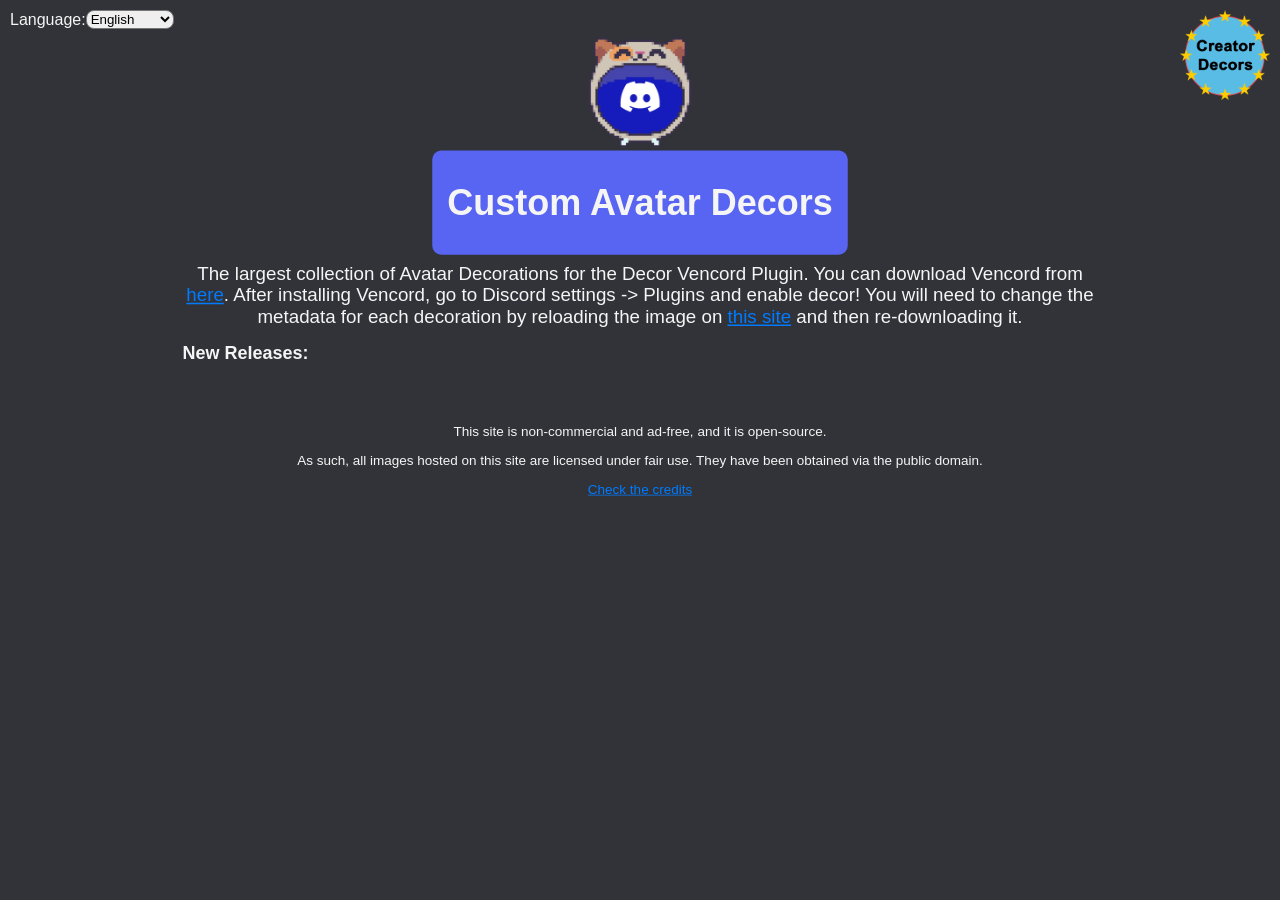
<file: index.html>
<!DOCTYPE html>
<html lang="en">
<head>
    <meta charset="UTF-8">
    <meta name="viewport" content="width=device-width, initial-scale=1.0">
    <title>Custom Avatar Decors</title>
    <link rel="stylesheet" href="css/styles.css">

    <!-- Favicon links -->
    <link rel="apple-touch-icon" sizes="180x180" href="apple-touch-icon.png">
    <link rel="icon" type="image/png" sizes="32x32" href="favicon-32x32.png">
    <link rel="icon" type="image/png" sizes="192x192" href="android-chrome-192x192.png">
    <link rel="icon" type="image/png" sizes="16x16" href="favicon-16x16.png">
    <link rel="manifest" href="site.webmanifest">
    <link rel="mask-icon" href="safari-pinned-tab.svg" color="#e073c3">
    <meta name="msapplication-TileColor" content="#e78ada">
    <meta name="theme-color" content="#ffffff">

    <!-- Open Graph meta tags -->
    <meta name="theme-color" content="#5865F2">
    <meta property="og:title" content="Custom Avatar Decors">
    <meta property="og:description" content="The largest collection of Avatar Decorations for the Decor Vencord Plugin.">
    <meta property="og:image" content="https://i.imgur.com/CTkLbk3.png">
    <meta property="og:url" content="https://jellys-space.github.io/custom-decors/">
    <meta property="og:type" content="website">
    <meta property="og:site_name" content="The Largest Collection Of">
</head>
<body>
    <header>
        <label for="language">Language:</label>
        <select id="language-dropdown" onchange="changeLanguage()">
            <option value="en">English</option>
            <option value="uk">UK English</option>
            <option value="it">Italian</option>
            <option value="ar">Arabic</option>
            <option value="es">Spanish</option>
            <option value="fr">French</option>
            <option value="de">German</option>
            <option value="tr">Turkish</option>
            <option value="ro">Romanian</option>
            <option value="lt">Lithuanian</option>
            <option value="hu">Hungarian</option>
            <option value="ru">Russian</option>
        </select>
    </header>
    </div>
    <div class="button-container">
        <button class="image-button" onclick="navigateToPage()">
            <img src="creatorimages/creator.png" alt="Button Image">
        </button>
    </div>
    <div class="main-container">
        <div class="image-container">
            <img src="decor.png" alt="Decor" class="top-image">
        </div>
        <div class="title-container">
            <h1 id="title">Custom Avatar Decors</h1>
        </div>
        <div class="description-container">
            <p id="description">The largest collection of Avatar Decorations for the Decor Vencord Plugin.<br>
            You can download Vencord <a href="https://vencord.dev/">here</a>. After Vencord is installed, go to Discord Settings -> Plugins and enable Decor!<br>
            You'll need to change the metadata of each decoration by reuploading to <a href="https://www.strerr.com/en/md5_hash_chanager.html">this site</a> and then re-downloading.</p>
        </div>
        <div class="new-releases-container">
            <h2 id="new-releases-title">New Releases:</h2>
            <div class="new-releases">
                <!-- New items will be inserted here -->
            </div>
        </div>
        <div class="container">
            <!-- APNG items will be inserted here -->
        </div>
        <div class="additional-text">
            <p id="additional-text-1">This website is non-commercial, no ads and open source.</p>
            <p id="additional-text-2">As such, all images hosted on this site are licensed under fair use. They were sourced via public domain.</p>
            <p><a id="credits-link" href="credits/credits">Check out the credits</a></p>
        </div>
    </div>
    <script>
        const newImages = [
            
        ];

        const images = [
            
            // Add more images as needed
            ];

const container = document.querySelector('.container');
const newReleasesContainer = document.querySelector('.new-releases');

function navigateToPage() {
    window.location.href = 'creators';
}

function createItem(image, isNew = false) {
    const item = document.createElement('div');
    item.className = 'item';

    const wrapper = document.createElement('div');
    wrapper.className = 'image-wrapper';

    const defaultProfile = document.createElement('img');
    defaultProfile.src = 'images/default-profile.png';
    defaultProfile.alt = 'Default Profile';
    defaultProfile.className = 'default-profile';
    defaultProfile.loading = 'lazy';  // Lazy load default profile

    const frame = document.createElement('img');
    frame.src = `images/${image}`;
    frame.alt = image;
    frame.className = 'frame';
    frame.loading = 'lazy';  // Lazy load frame

    const link = document.createElement('a');
    link.href = `images/${image}`;
    link.className = 'download-link';
    link.textContent = 'Download';
    link.download = image;

    wrapper.appendChild(defaultProfile);
    wrapper.appendChild(frame);
    item.appendChild(wrapper);
    item.appendChild(link);
    
    if (isNew) {
        const newBadge = document.createElement('img');
        newBadge.src = 'new.png';
        newBadge.alt = 'New';
        newBadge.className = 'new-badge';
        item.appendChild(newBadge);
    }
    
    return item;
}

newImages.forEach(image => {
    const item = createItem(image, true);
    newReleasesContainer.appendChild(item);
});

images.forEach(image => {
    const item = createItem(image);
    container.appendChild(item);
});
</script>
<script src="js/translations.js"></script>
<script src="js/main.js"></script>
</body>
</html>
</file>
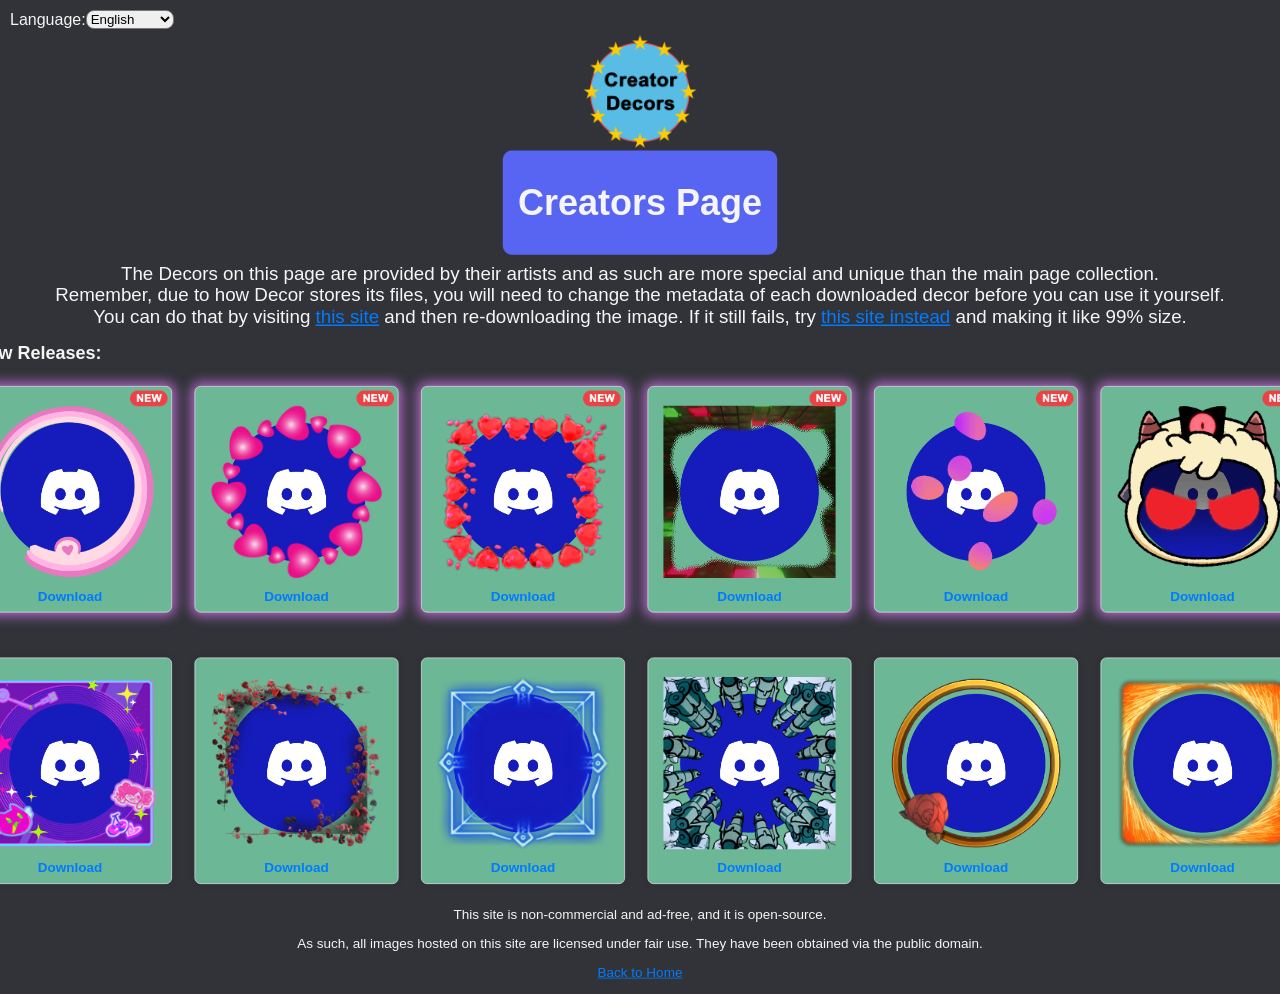
<file: creators.html>
<!DOCTYPE html>
<html lang="en">
<head>
    <meta charset="UTF-8">
    <meta name="viewport" content="width=device-width, initial-scale=1.0">
    <title>Creators Page</title>
    <link rel="stylesheet" href="css/styles.css">

    <!-- Favicon links -->
    <link rel="apple-touch-icon" sizes="180x180" href="apple-touch-icon.png">
    <link rel="icon" type="image/png" sizes="32x32" href="favicon-32x32.png">
    <link rel="icon" type="image/png" sizes="192x192" href="android-chrome-192x192.png">
    <link rel="icon" type="image/png" sizes="16x16" href="favicon-16x16.png">
    <link rel="manifest" href="site.webmanifest">
    <link rel="mask-icon" href="safari-pinned-tab.svg" color="#e073c3">
    <meta name="msapplication-TileColor" content="#e78ada">
    <meta name="theme-color" content="#ffffff">

    <!-- Open Graph meta tags -->
    <meta name="theme-color" content="#5865F2">
    <meta property="og:title" content="Custom Avatar Decors">
    <meta property="og:description" content="The largest collection of Avatar Decorations for the Decor Vencord Plugin.">
    <meta property="og:image" content="https://i.imgur.com/CTkLbk3.png">
    <meta property="og:url" content="https://jellys-space.github.io/custom-decors/">
    <meta property="og:type" content="website">
    <meta property="og:site_name" content="The Largest Collection Of">
</head>
<body>
    <header>
        <label for="language">Language:</label>
        <select id="language-dropdown" onchange="changeLanguage()">
            <option value="en">English</option>
            <option value="uk">UK English</option>
            <option value="it">Italian</option>
            <option value="ar">Arabic</option>
            <option value="es">Spanish</option>
            <option value="fr">French</option>
            <option value="de">German</option>
            <option value="tr">Turkish</option>
            <option value="ro">Romanian</option>
            <option value="lt">Lithuanian</option>
            <option value="hu">Hungarian</option>
            <option value="ru">Russian</option>
        </select>
    </header>
    </div>
    <div class="main-container">
        <div class="image-container">
            <img src="creatorimages/creator.png" alt="Decor" class="top-image">
        </div>
        <div class="title-container">
            <h1 id="title">Custom Avatar Decors</h1>
        </div>
        <div class="description-container">
            <p id="description">The largest collection of Avatar Decorations for the Decor Vencord Plugin.<br>
            You can download Vencord <a href="https://vencord.dev/">here</a>. After Vencord is installed, go to Discord Settings -> Plugins and enable Decor!<br>
            You'll need to change the metadata of each decoration by reuploading to <a href="https://www.strerr.com/en/md5_hash_chanager.html">this site</a> and then re-downloading.</p>
        </div>
        <div class="new-releases-container">
            <h2 id="new-releases-title">New Releases:</h2>
            <div class="new-releases">
                <!-- New items will be inserted here -->
            </div>
        </div>
        <div class="container">
            <!-- APNG items will be inserted here -->
        </div>
        <div class="additional-text">
            <p id="additional-text-1">This website is non-commercial, no ads and open source.</p>
            <p id="additional-text-2">As such, all images hosted on this site are licensed under fair use. They were sourced via public domain.</p>
            <p><a id="credits-link" href="index">back to home</a></p>
        </div>
    </div>
    <script>
        const newImages = [
            "image511.png",
            "image512.png",
            "image513.png",
            "image514.png",
            "image515new.png",
            "image516.png",
        ];

        const images = [
            "image1.png",
            "image2.png",
            "image3.png",
            "image4.png",
            "image5.png",
            "image6.png",
            // Add more images as needed
            ];

const container = document.querySelector('.container');
const newReleasesContainer = document.querySelector('.new-releases');

function navigateToPage() {
    window.location.href = 'credits/creators';
}

function createItem(image, isNew = false) {
    const item = document.createElement('div');
    item.className = 'item';

    const wrapper = document.createElement('div');
    wrapper.className = 'image-wrapper';

    const defaultProfile = document.createElement('img');
    defaultProfile.src = 'images/default-profile.png';
    defaultProfile.alt = 'Default Profile';
    defaultProfile.className = 'default-profile';
    defaultProfile.loading = 'lazy';  // Lazy load default profile

    const frame = document.createElement('img');
    frame.src = `images/${image}`;
    frame.alt = image;
    frame.className = 'frame';
    frame.loading = 'lazy';  // Lazy load frame

    const link = document.createElement('a');
    link.href = `images/${image}`;
    link.className = 'download-link';
    link.textContent = 'Download';
    link.download = image;

    wrapper.appendChild(defaultProfile);
    wrapper.appendChild(frame);
    item.appendChild(wrapper);
    item.appendChild(link);
    
    if (isNew) {
        const newBadge = document.createElement('img');
        newBadge.src = 'new.png';
        newBadge.alt = 'New';
        newBadge.className = 'new-badge';
        item.appendChild(newBadge);
    }
    
    return item;
}

newImages.forEach(image => {
    const item = createItem(image, true);
    newReleasesContainer.appendChild(item);
});

images.forEach(image => {
    const item = createItem(image);
    container.appendChild(item);
});
</script>
<script src="js/translations_creators.js"></script>
<script src="js/main.js"></script>
</body>
</html>
</file>
<file: css/styles.css>
body {
    font-family: Arial, sans-serif;
    margin: 0;
    padding: 0;
    background-color: #313338;
    color: #f5f5f5;
    text-align: center;
    display: flex;
    flex-direction: column;
    align-items: center;
    justify-content: flex-start;
    height: 100vh;
    overflow: auto;
}

header {
    position: fixed;
    top: 0;
    left: 0;
    width: 100%;
    padding: 10px;
    z-index: 1000;
    display: flex;
    align-items: center;
    justify-content: flex-start;
}

select {
    border-radius: 8px;
}

/* Optional: Add some padding to the top of the main content to avoid overlap */
main {
    padding-top: 60px; /* Adjust as needed */
}

.button-container {
    position: fixed;
    top: 10px; /* Adjust the distance from the top */
    right: 10px; /* Adjust the distance from the right */
    z-index: 1000; /* Ensure it stays above other elements */
}

.image-button {
    background: none;
    border: none;
    padding: 0;
    cursor: pointer;
}

.image-button img {
    width: 90px; /* Adjust size as needed */
    height: auto; /* Maintain aspect ratio */
}

.top-image {
    width: 150px;
    height: auto;
    margin-top: 20px;
}

.main-container {
    margin: 20px;
}

.title-container {
    display: inline-block;
    padding: 10px 20px;
    background-color: #5865F2;
    border-radius: 12px;
    margin-bottom: 10px;
    font-size: 24px;
}

.description-container {
    margin-bottom: 20px;
}

.description-container p {
    margin: 0;
    color: #f5f5f5;
    font-size: 25px;
}

.description-container a {
    color: #007bff;
    text-decoration: underline;
}

.new-releases-container {
    width: calc(100% - 40px); /* Adjust width to match container with margins */
    margin-bottom: 40px; /* Increase margin bottom to create a gap */
    text-align: left; /* Aligns the text to the left */
}

.new-releases-container h2 {
    padding-left: 10px; /* Adjust padding for better alignment */
}

.new-releases {
    display: flex;
    flex-wrap: wrap;
    justify-content: flex-start; /* Align items to the left */
    margin-left: -10px; /* Adjust margin for better alignment */
}

.container {
    display: flex;
    flex-wrap: wrap;
    justify-content: center;
    margin-left: -10px; /* Adjust margin for better alignment */
}

.item {
    position: relative;
    margin: 10px;
    border: 1px solid #ddd;
    padding: 10px;
    background-color: #6cb896;
    border-radius: 8px;
    box-shadow: 0 0 10px rgba(0, 0, 0, 0.1);
    width: 250px;
    height: 280px;
    display: flex;
    flex-direction: column;
    align-items: center;
    justify-content: center;
}

.new-releases .item {
    box-shadow: 0 0 15px 5px rgba(225, 125, 255, 0.7); /* Add bright purple glow to new releases items */
}

.image-wrapper {
    position: relative;
    width: 230px;
    height: 230px;
    display: flex;
    align-items: center;
    justify-content: center;
    overflow: hidden;
    margin-top: -20px;
}

.default-profile {
    position: absolute;
    width: 190px;
    height: 190px;
    object-fit: cover;
    z-index: 1;
    top: 50%;
    left: 50%;
    transform: translate(-50%, -50%);
}

.frame {
    position: absolute;
    width: 230px;
    height: 230px;
    object-fit: cover;
    z-index: 2;
    top: 50%;
    left: 50%;
    transform: translate(-50%, -50%);
}

img {
    max-width: 100%;
    max-height: 100%;
}

.download-link {
    position: absolute;
    bottom: 10px;
    left: 50%;
    transform: translateX(-50%);
    color: #007bff;
    text-decoration: none;
    font-size: 18px;
    font-weight: bold;
}

.download-link:hover,
.download-link:active {
    text-decoration: underline;
}

.additional-text {
    margin-top: 20px;
    color: #f5f5f5;
    font-size: 18px;
}

.additional-text a:link,
.additional-text a:visited,
.additional-text a:hover,
.additional-text a:active {
    color: #007bff; /* Force the link color to always be blue */
}

.new-badge {
    position: absolute;
    top: 5px; /* Adjusted to be inside the frame */
    right: 5px; /* Adjusted to be inside the frame */
    width: 50px; /* Adjust width as needed */
    height: auto; /* Maintain aspect ratio */
    z-index: 3;
}

@media (min-width: 1200px) {
    .new-releases,
    .container {
        display: grid;
        grid-template-columns: repeat(6, 1fr);
        gap: 10px;
        justify-items: center;
    }

    .main-container {
        transform: scale(0.75);
        transform-origin: top center;
    }

    .default-profile {
        width: 185px;
        height: 185px;
    }
}

@media (max-width: 768px) {
    .main-container {
        transform: scale(0.85);
        transform-origin: top center;
    }

    .new-releases,
    .container {
        display: grid;
        grid-template-columns: repeat(3, 1fr);
        gap: 10px;
        justify-items: center;
    }

    .item {
        width: 135px;
        height: 170px;
        padding: 5px;
        margin: 10px 0;
    }

    .image-wrapper {
        width: 125px;
        height: 125px;
    }

    .default-profile {
        width: 105px;
        height: 105px;
    }

    .frame {
        width: 125px;
        height: 125px;
    }

    .download-link {
        font-size: 12px;
        bottom: 5px;
    }
}
</file>
